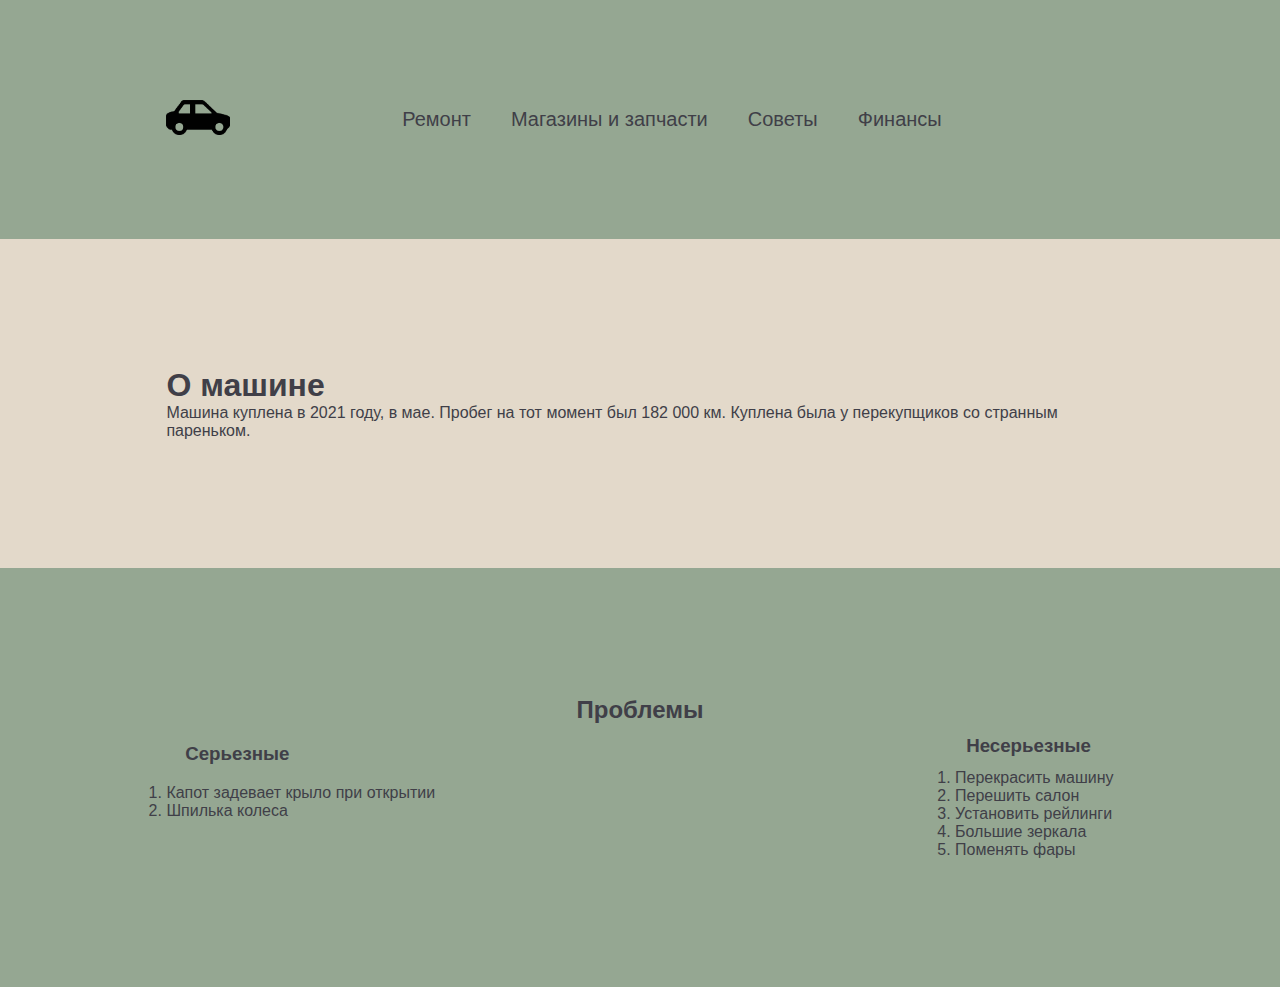
<file: index.html>
<!DOCTYPE html>
<html lang="en">
    <head>
        <meta charset="UTF-8">
        <meta http-equiv="X-UA-Compatible" content="IE=edge">
        <meta name="viewport" content="width=device-width, initial-scale=1.0">
        <title>Руководство по РАВчику</title>

        <link rel="stylesheet" href="style/style.css">
    </head>
    <body>
        <header>
            <div class="container">
                <div class="head">
                    <a href="index.html"><img class="logo" src="logo.png" alt=""></a>
                    <nav>
                        <a href="">Ремонт</a>
                        <a href="zapchasti.html">Магазины и запчасти</a>
                        <a href="">Советы</a>
                        <a href="finance.html">Финансы</a>
                    </nav>

                    <div class="burger-menu">
                        <img src="menu.png" alt="">
                    </div>
                </div>
            </div>
        </header>

        <!-- about -->
        <div class="about">
            <div class="container">
                <h1>О машине</h1>
                <p>Машина куплена в 2021 году, в мае. Пробег на тот момент был 182 000 км.
                    Куплена была у перекупщиков со странным пареньком.
                </p>
            </div>
        </div>

        <!-- future -->
        <div class="future">
            <div class="container">
                <h2>Проблемы</h2>
                <div class="problems">

                    <div class="hard">
                        <h3>Серьезные</h3>
                        <ol>
                            <li>Капот задевает крыло при открытии</li>
                            <li>Шпилька колеса</li>
                        </ol>
                    </div>

                    <div class="easy">
                        <h3>Несерьезные</h3>
                        <ol>
                            <li>Перекрасить машину</li>
                            <li>Перешить салон</li>
                            <li>Установить рейлинги</li>
                            <li>Большие зеркала</li>
                            <li>Поменять фары</li>
                        </ol>
                    </div>

                </div>
            </div>
        </div>



        <script src="js/scipt.js"></script>
    </body>
</html>
</file>
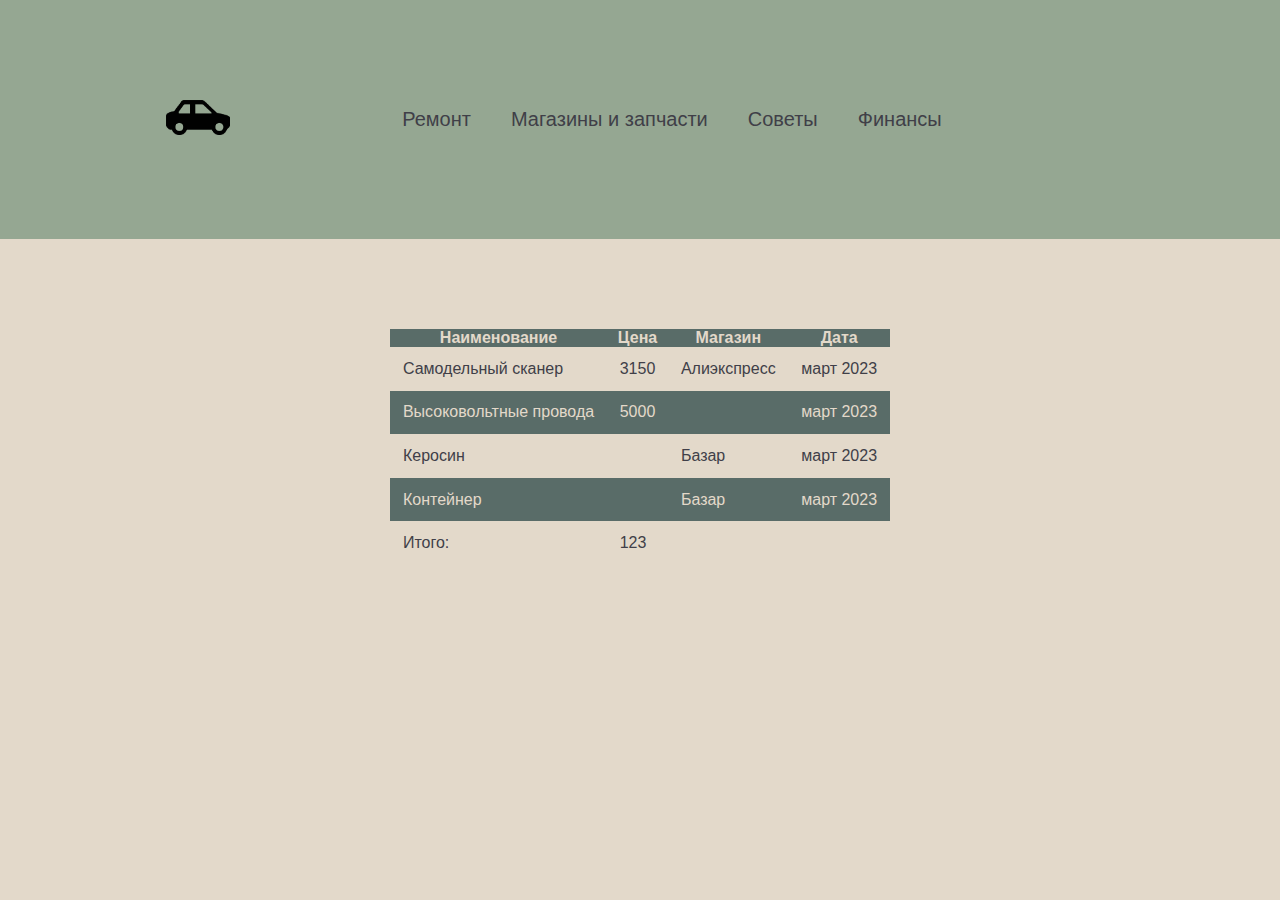
<file: zapchasti.html>
<!DOCTYPE html>
<html lang="en">
    <head>
        <meta charset="UTF-8">
        <meta http-equiv="X-UA-Compatible" content="IE=edge">
        <meta name="viewport" content="width=device-width, initial-scale=1.0">
        <title>Руководство по РАВчику</title>

        <link rel="stylesheet" href="style/style.css">
    </head>
    <body>
        <header>
            <div class="container">
                <div class="head">
                    <a href="index.html"><img class="logo" src="logo.png" alt=""></a>
                    <nav>
                        <a href="">Ремонт</a>
                        <a href="zapchasti.html">Магазины и запчасти</a>
                        <a href="">Советы</a>
                        <a href="finance.html">Финансы</a>
                    </nav>

                    <div class="burger-menu">
                        <img src="menu.png" alt="">
                    </div>
                </div>
            </div>
        </header>

        <div class="container">
            <table>
                <tr>
                    <th>Наименование</th>
                    <th>Цена</th>
                    <th>Магазин</th>
                    <th>Дата</th>
                </tr>
                <tr>
                    <td>Самодельный сканер</td>
                    <td>3150</td>
                    <td>Алиэкспресс</td>
                    <td>март 2023</td>
                </tr>
                <tr>
                    <td>Высоковольтные провода</td>
                    <td>5000</td>
                    <td></td>
                    <td>март 2023</td>
                </tr>
                <tr>
                    <td>Керосин</td>
                    <td></td>
                    <td>Базар</td>
                    <td>март 2023</td>
                </tr>
                <tr>
                    <td>Контейнер</td>
                    <td></td>
                    <td>Базар</td>
                    <td>март 2023</td>
                </tr>
                <tr>
                    <td>Итого:</td>
                    <td>123</td>
                </tr>
            </table>
        </div>



        <script src="js/scipt.js"></script>
    </body>
</html>
</file>
<file: style/style.css>
/* ]
Темной темы
#303841
#00ADB5
#EEEEEE
#FF5722

светлой темы
#F4F9F4
#C4E3CB
#8AAE92
#616161

№2
#E3D9CA
#95A792
#596C68
#403F48
 */


* {
    margin: 0;
    padding: 0;
    box-sizing: border-box;
    transition: 0.5s;
}

body {
    background: #E3D9CA;
    color: #403F48;
    font-family: sans-serif;
}

.container {
    max-width: 1024px;
    margin: auto;
    padding: 7% 3%;
}

header {
    padding: 10px;

    background: #95A792;
}

.head {
    display: flex;
    justify-content: space-between;
    align-items: center;
}

.head .logo {
    width: 4rem;
}

   /* burger menu */

.burger-menu img{
    display: none;
    width: 4rem;
}

nav{
    display: flex;
    justify-content: space-between;
    flex-wrap: wrap;
}

nav a{
    padding: 10px 20px;

    font-size: 20px;
    text-decoration: none;
    color: #403F48;

    border-radius: 5px;
}

nav a:hover {
    background: #27272c;
    color: white;
}





/* main */

.about {
    padding: 3% 0;
}

.future {
    padding: 3% 0;

   background: #95A792;
}

.future h2 {
    text-align: center;
}

.future h3 {
    padding: 7%;
}

.problems {
    display: flex;
    justify-content:space-between;
}














/* table */
table {
    margin: auto;
    border-collapse: collapse;
}

tr:nth-child(odd) {
    background: #596C68;
    color: #E3D9CA;
}

td {
    padding: 0.8rem;
}








@media (max-width:480px) {

    nav {
        display: none;
    }

    nav a{
        width: 100%;
        display: block;
        text-align: right;
    }

    .burger-menu img {
        display: block;
    }
}







.display-none {
    display: none;
}
</file>
